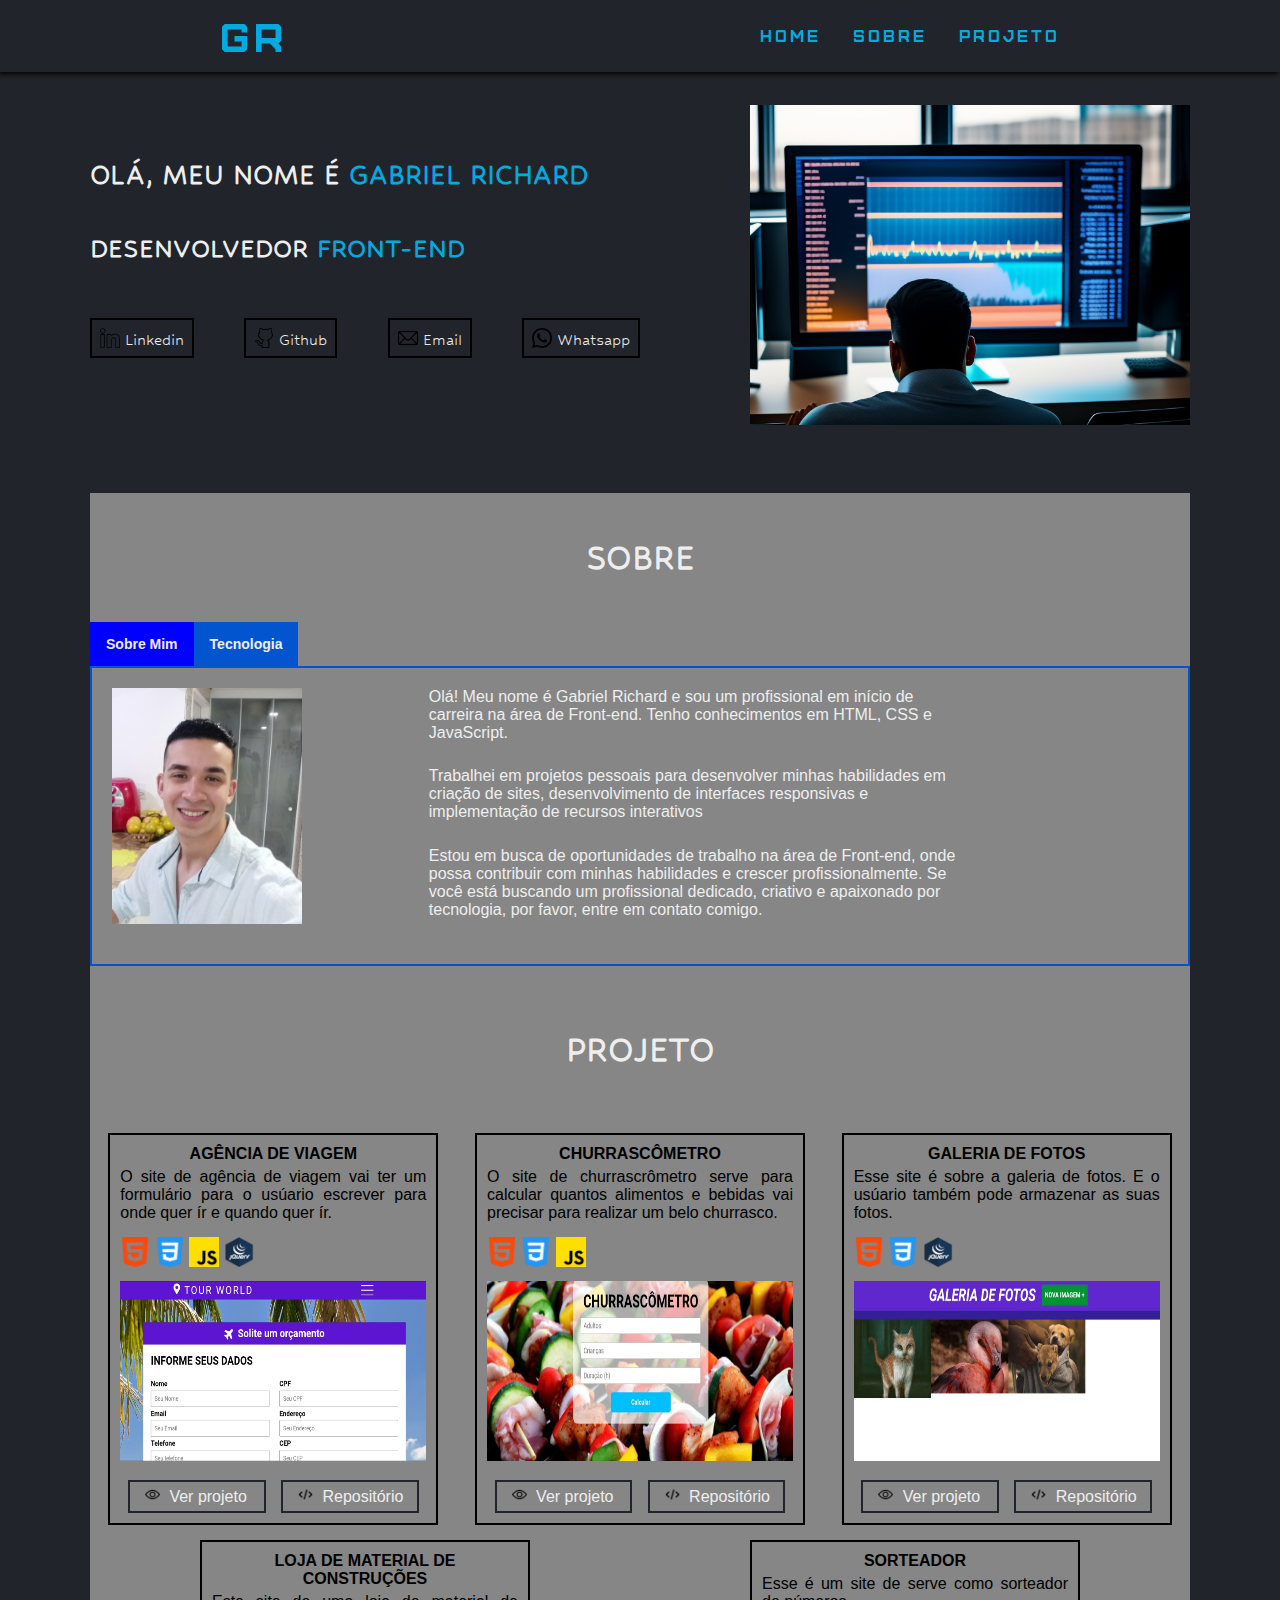
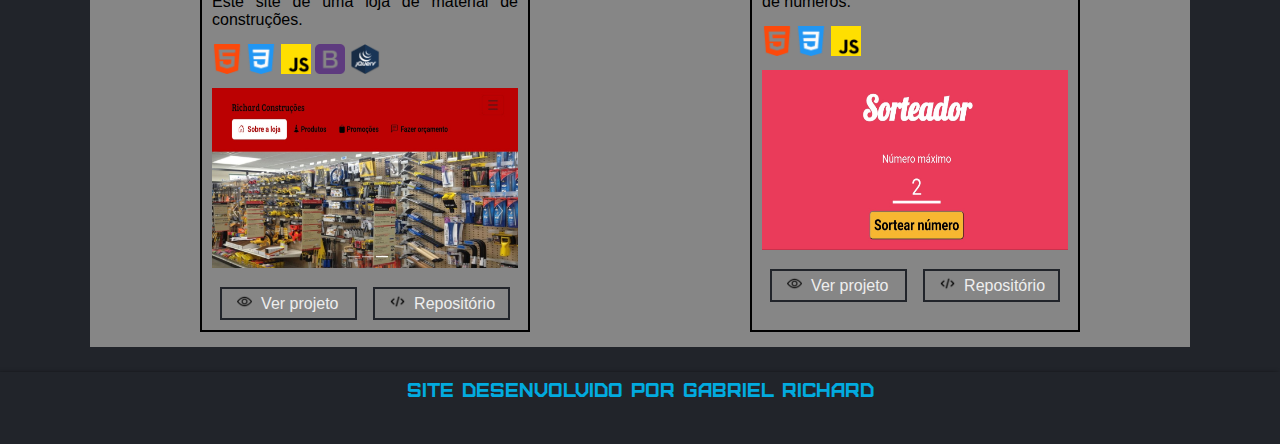
<file: index.html>
<!DOCTYPE html>
<html lang="pt-br">
<head>
    <meta charset="UTF-8">
    <meta http-equiv="X-UA-Compatible" content="IE=edge">
    <meta name="viewport" content="width=device-width, initial-scale=1.0">
    <link rel="shortcut icon" href="./imagem/icone/favicon.png" type="image/x-icon">
    <link rel="stylesheet" href="./css/style.css">
    <title>Gabriel Richard</title>
</head>
<body>
    <header>
        <nav>
            <a href="#" class="logo">GR</a>
            <div class="mobile-menu">
                <div class="line1"></div>
                <div class="line2"></div>
                <div class="line3"></div>
            </div>
            <ul class="nav-list">
                <li>
                    <a href="#home">Home</a>
                </li>
                <li>
                    <a href="#sobre">Sobre</a>
                </li>
                <li>
                    <a href="#projeto">Projeto</a>
                </li>
            </ul>
        </nav>
    </header>
    <main>
        <div class="container">
            <section id="home">
                <div class="nome-midia">
                    <div class="nome">
                        <h1>Olá, meu nome é <span>Gabriel Richard</span></h1>
                        <h2>Desenvolvedor <span>front-end</span></h2>
                    </div>
                    <div class="midia">
                        <div class="linkedin">
                            <a href="https://www.linkedin.com/in/gabriel-richard/" target="_blank">
                                <img src="./imagem/icone/linkedin.png" alt="logo do linkedin">
                                <p>Linkedin</p>
                            </a>
                        </div>
                        <div class="github">
                            <a href="https://github.com/gabrielrichard01" target="_blank">
                                <img src="./imagem/icone/github.png" alt="logo do github">
                                <p>Github</p>
                            </a>
                        </div>
                        <div class="email">
                            <a href="mailto:richard_gabriel2020@outlook.com" target="_blank">
                                <img src="./imagem/icone/email.png" alt="logo do email">
                                <p>Email</p>
                            </a>
                        </div>
                        <div class="whats">
                            <a href="https://api.whatsapp.com/send?phone=5511992557876" target="_blank">
                                <img src="./imagem/icone/whatsapp.png" alt="logo do whatsapp">
                                <p>Whatsapp</p>
                            </a>
                        </div>
                    </div>
                </div>
                <div class="imagem-home">
                    <img src="./imagem/foto/programador.jpg" alt="imagem de um homem programando">
                </div>
            </section>
            <section id="sobre">
                <h2>Sobre</h2>
                <div class="tab">
                    <button class="tablinks" onclick="openTab(event, 'sobre-mim')" id="defaultOpen">Sobre Mim</button>
                    <button class="tablinks" onclick="openTab(event, 'linguagem')">Tecnologia</button>
                </div>
                
                <div id="sobre-mim" class="tabcontent">
                    <div class="imagem-texto">
                        <div class="imagem-sobre">
                            <img src="./imagem/foto/richard.jpg" alt="A foto do dono desse portfolio">
                        </div>
                        <div class="texto">
                            <p>
                                Olá! Meu nome é Gabriel Richard e sou um profissional em início de carreira na área de Front-end. Tenho conhecimentos em HTML, CSS e JavaScript.
                            </p>
                            <p>
                                Trabalhei em projetos pessoais para desenvolver minhas habilidades em criação de sites, desenvolvimento de interfaces responsivas e implementação de recursos interativos
                            </p>
                            <p>
                                Estou em busca de oportunidades de trabalho na área de Front-end, onde possa contribuir com minhas habilidades e crescer profissionalmente. Se você está buscando um profissional dedicado, criativo e apaixonado por tecnologia, por favor, entre em contato comigo.
                            </p>
                    </div>
                    </div>
                </div>
                
                <div id="linguagem" class="tabcontent">
                    <div class="tecnologia">
                        <div class="tech">
                            <div class="imagem-tech">
                                <img src="./imagem/tecnologia/html.png" alt="logo do html">
                            </div>
                            <div class="descricao-tech">
                                <h3>HTML</h3>
                                <p>
                                    É uma linguagem de formatação.
                                </p>
                            </div>
                        </div>
                        <div class="tech">
                            <div class="imagem-tech">
                                <img src="./imagem/tecnologia/css.png" alt="logo do css">
                            </div>
                            <div class="descricao-tech">
                                <h3>CSS</h3>
                                <p>
                                    É uma linguagem de estilo para o site.
                                </p>
                            </div>
                        </div>
                        <div class="tech">
                            <div class="imagem-tech">
                                <img src="./imagem/tecnologia/js.png" alt="logo do javascript">
                            </div>
                            <div class="descricao-tech">
                                <h3>JavaScript</h3>
                                <p>
                                    É uma linguagem de programação para o site ter mais ação.
                                </p>
                            </div>
                        </div>
                        <div class="tech">
                            <div class="imagem-tech">
                                <img src="./imagem/tecnologia/bootstrap.png" alt="logo do javascript">
                            </div>
                            <div class="descricao-tech">
                                <h3>Bootstrap</h3>
                                <p>
                                    Bootstrap é um framework, Usado no HTML, CSS e no JavaScript.
                                </p>
                            </div>
                        </div>
                        <div class="tech">
                            <div class="imagem-tech">
                                <img src="./imagem/tecnologia/jquery.png" alt="logo do jquery">
                            </div>
                            <div class="descricao-tech">
                                <h3>Jquery</h3>
                                <p>
                                    É uma biblioteca do JavaScript.
                                </p>
                            </div>
                        </div>
                    </div>
                </div>
            </section>
            <section id="projeto">
                <h2>Projeto</h2>
                <div class="projeto-alinhado">
                    <div class="projeto-bloco">
                        <div class="projeto-descricao">
                            <h4>Agência de viagem</h4>
                            <p>
                                O site de agência de viagem vai ter um formulário para o usúario escrever para onde quer ír e quando quer ír.
                            </p>
                        </div>
                        <div class="projeto-tech">
                            <img src="./imagem/tecnologia/html.png" alt="logo do html" title="HTML">
                            <img src="./imagem/tecnologia/css.png" alt="logo do css" title="CSS">
                            <img src="./imagem/tecnologia/js.png" alt="logo do Javascript" title="Javascript">
                            <img src="./imagem/tecnologia/jquery.png" alt="logo do jquery" title="Jquery">
                        </div>
                        <div class="projeto-imagem">
                            <img src="./imagem/projeto/pj-formulario.jpg" alt="imagem do site de agencia de viagens">
                        </div>
                        <div class="projeto-link">
                            <div class="projeto-ver">
                                <a href="https://tourworld.vercel.app/" target="_blank">
                                    <img src="./imagem/icone/view.png" alt="olho"> Ver projeto
                                </a>
                            </div>
                            <div class="projeto-repositorio">
                                <a href="https://github.com/gabrielrichard01/tourworld" target="_blank">
                                    <img src="./imagem/icone/code.png" alt="code"> Repositório
                                </a> 
                            </div>
                        </div>
                    </div>
                    <div class="projeto-bloco">
                        <div class="projeto-descricao">
                            <h4>Churrascômetro</h4>
                            <p>
                                O site de churrascrômetro serve para calcular quantos alimentos e bebidas vai precisar para realizar um belo churrasco.
                            </p>
                        </div>
                        <div class="projeto-tech">
                            <img src="./imagem/tecnologia/html.png" alt="logo do html" title="HTML">
                            <img src="./imagem/tecnologia/css.png" alt="logo do css" title="CSS">
                            <img src="./imagem/tecnologia/js.png" alt="logo do javascript" title="JavaScript">
                        </div>
                        <div class="projeto-imagem">
                            <img src="./imagem/projeto/pj-churras.jpg" alt="imagem do site de churrasco">
                        </div>
                        <div class="projeto-link">
                            <div class="projeto-ver">
                                <a href="https://gabrielrichard01.github.io/churrascometro/" target="_blank">
                                    <img src="./imagem/icone/view.png" alt="olho"> Ver projeto
                                </a>
                            </div>
                            <div class="projeto-repositorio">
                                <a href="https://github.com/gabrielrichard01/churrascometro" target="_blank">
                                    <img src="./imagem/icone/code.png" alt="code"> Repositório
                                </a> 
                            </div>
                        </div>
                    </div>
                    <div class="projeto-bloco">
                        <div class="projeto-descricao">
                            <h4>Galeria de fotos</h4>
                            <p>
                                Esse site é sobre a galeria de fotos. E o usúario também pode armazenar as suas fotos.
                            </p>
                        </div>
                        <div class="projeto-tech">
                            <img src="./imagem/tecnologia/html.png" alt="logo do html" title="HTML">
                            <img src="./imagem/tecnologia/css.png" alt="logo do css" title="CSS">
                            <img src="./imagem/tecnologia/jquery.png" alt="logo do jquery" title="Jquery">
                        </div>
                        <div class="projeto-imagem">
                            <img src="./imagem/projeto/pj-galeria.jpg" alt="imagem do site de galeria de fotos">
                        </div>
                        <div class="projeto-link">
                            <div class="projeto-ver">
                                <a href="https://gr-jquery-galeria-fotos.vercel.app/?vercelToolbarCode=JFaMmIUilv0R9Pz" target="_blank">
                                    <img src="./imagem/icone/view.png" alt="olho"> Ver projeto
                                </a>
                            </div>
                            <div class="projeto-repositorio">
                                <a href="https://github.com/gabrielrichard01/jquery-galeria-fotos" target="_blank">
                                    <img src="./imagem/icone/code.png" alt="code"> Repositório
                                </a> 
                            </div>
                        </div>
                    </div>
                    <div class="projeto-bloco">
                        <div class="projeto-descricao">
                            <h4>Loja de material de construções</h4>
                            <p>
                                Este site de uma loja de material de construções.
                            </p>
                        </div>
                        <div class="projeto-tech">
                            <img src="./imagem/tecnologia/html.png" alt="logo do html" title="HTML">
                            <img src="./imagem/tecnologia/css.png" alt="logo do css" title="CSS">
                            <img src="./imagem/tecnologia/js.png" alt="logo do javascript" title="JavaScript">
                            <img src="./imagem/tecnologia/bootstrap.png" alt="logo do bootstrap" title="bootstrap">
                            <img src="./imagem/tecnologia/jquery.png" alt="logo do Jquery" title="Jquery">
                        </div>
                        <div class="projeto-imagem">
                            <img src="./imagem/projeto/pj-construcoes.jpg" alt="imagem do site de loja de material de construções">
                        </div>
                        <div class="projeto-link">
                            <div class="projeto-ver">
                                <a href="https://richard-construcoes.vercel.app/" target="_blank">
                                    <img src="./imagem/icone/view.png" alt="olho"> Ver projeto
                                </a>
                            </div>
                            <div class="projeto-repositorio">
                                <a href="https://github.com/gabrielrichard01/richard-construcoes" target="_blank">
                                    <img src="./imagem/icone/code.png" alt="code"> Repositório
                                </a> 
                            </div>
                        </div>
                    </div>
                    <div class="projeto-bloco">
                        <div class="projeto-descricao">
                            <h4>Sorteador</h4>
                            <p>
                                Esse é um site de serve como sorteador de números.
                            </p>
                        </div>
                        <div class="projeto-tech">
                            <img src="./imagem/tecnologia/html.png" alt="logo do html" title="HTML">
                            <img src="./imagem/tecnologia/css.png" alt="logo do css" title="CSS">
                            <img src="./imagem/tecnologia/js.png" alt="logo do javascript" title="Javascript">
                        </div>
                        <div class="projeto-imagem">
                            <img src="./imagem/projeto/pj-sorteador.jpg" alt="imagem do site de sorteador">
                        </div>
                        <div class="projeto-link">
                            <div class="projeto-ver">
                                <a href="https://sorteador-eight.vercel.app/" target="_blank">
                                    <img src="./imagem/icone/view.png" alt="olho"> Ver projeto
                                </a>
                            </div>
                            <div class="projeto-repositorio">
                                <a href="https://github.com/gabrielrichard01/sorteador" target="_blank">
                                    <img src="./imagem/icone/code.png" alt="code"> Repositório
                                </a> 
                            </div>
                        </div>
                    </div>
                </div>
            </section>
        </div>
    </main>    
    <footer>
        <div class="footer-container">
            <p>
                Site desenvolvido por Gabriel Richard
            </p>
        </div>
    </footer>
    <script src="./js/menu.js"></script>
    <script src="./js/sobre.js"></script>
</body>
</html>
</file>
<file: css/style.css>
@font-face {
  font-family: "furore";
  src: url(../fonts/furore/Furore.otf);
}

@font-face {
  font-family: "hubballi";
  src: url(../fonts/hubballi/Hubballi-Regular.ttf);
}

:root{
  --font-header: "furore";
  --font-titulo: "hubballi";
}
* {
  margin: 0;
  padding: 0;
  box-sizing: border-box;
  font-family: Arial, Helvetica, sans-serif;
}

html{
  scroll-behavior: smooth;
}

header a {
  color: #02aadf;
  text-decoration: none;
  transition: 0.3s;
  font-family: var(--font-header);
}

.nav-list a:hover {
  text-decoration: underline;
  color: #6fd0ee;
}

.logo {
  font-size: 40px;
  text-transform: uppercase;
  letter-spacing: 5px;
}

nav {
  position: fixed;
  width: 100%;
  display: flex;
  justify-content: space-around;
  align-items: center;
  background: #21242a;
  box-shadow: -2px 2px 5px black;
  height: 8vh;
}

.nav-list {
  list-style: none;
  display: flex;
}

.nav-list li {
  letter-spacing: 3px;
  margin-left: 32px;
}

.mobile-menu {
  display: none;
  cursor: pointer;
}

.mobile-menu div {
  width: 32px;
  height: 2px;
  background: #fff;
  margin: 8px;
  transition: 0.3s;
}

@media (max-width: 999px) {
  body {
    overflow-x: hidden;
  }
  .nav-list {
    position: absolute;
    top: 8vh;
    right: 0;
    width: 50vw;
    height: 92vh;
    background: #21242a;
    flex-direction: column;
    align-items: center;
    justify-content: space-around;
    transform: translateX(100%);
    transition: transform 0.3s ease-in;
  }
  .nav-list li {
    margin-left: 0;
    opacity: 0;
  }
  .mobile-menu {
    display: block;
  }
}

.nav-list.active {
  transform: translateX(0);
}

@keyframes navLinkFade {
  from {
    opacity: 0;
    transform: translateX(50px);
  }
  to {
    opacity: 1;
    transform: translateX(0);
  }
}

.mobile-menu.active .line1 {
  transform: rotate(-45deg) translate(-8px, 8px);
}

.mobile-menu.active .line2 {
  opacity: 0;
}

.mobile-menu.active .line3 {
  transform: rotate(45deg) translate(-5px, -7px);
}

main{
  background-color: #21242a;
  padding-bottom: 25px;
}

.container{
  max-width: 1100px;
  margin: 0 auto;
}

#home{
  padding-top: 50px;
  display: flex;
}

.midia img{
  width: 20px;
}

.imagem-home img{
  width: 100%;
}

.nome-midia{
  width: 50%;
}

.nome{
  margin-top: 20%;
  margin-bottom: 10%;
}

span{
  font-family: var(--font-titulo);
  color: #02aadf;
}

.nome h1{
  font-size: 32px;
  font-family: var(--font-titulo);
  text-transform: uppercase;
  color: #eeeeee;
  margin-bottom: 8%;
}

.nome h2{
  font-size: 30px;
  font-family: var(--font-titulo);
  text-transform: uppercase;
  color: #eeeeee;
}

.midia{
  display: flex;
  justify-content: space-between;
  flex-wrap: wrap;
  margin-bottom: 20px;
}

.imagem-home{
  width: 40%;
  margin-left: 10%;
  margin-top: 5%;
}

.linkedin,
.github,
.email,
.whats{
  margin-bottom: 10px;
}

.linkedin p,
.github p,
.email p,
.whats p{
  margin-top: 3px;
  margin-left: 5px;
  font-size: 18px;
  font-family: var(--font-titulo);
}

.linkedin a,
.github a,
.email a,
.whats a{
  display: flex;
  padding: 8px;
  color: #eeeeee;
  text-decoration: none;
  border: 2px solid black;
}

.linkedin a:hover{
  border: 2px solid #0ac2f0;
  background-color: #02aadf;
  transition: 1s;
}

.github a:hover{
  border: 2px solid #96078a;
  background-color: #db17cb;
  transition: 1s;
}

.email a:hover{
  border: 2px solid #0355cf;
  background-color: #1167e7af;
  transition: 1s;
}

.whats a:hover{
  border: 2px solid #25d366;
  background-color: #38e78e;
  transition: 1s;
}

@media (max-width: 910px){
  .imagem-home{
    display: none;
  }

  .nome-midia{
    margin: 0 auto;
  }

  .nome h1{
    font-size: 28px;
  }

  .nome h2{
    font-size: 26px;
  }
}

#sobre{
  background-color: #868686;
  margin-top: 5vw;
}

#sobre h2{
  text-align: center;
  text-transform: uppercase;
  font-family: var(--font-titulo);
  font-size: 40px;
  color: #eeeeee;
  padding: 3.5vw 0;
}

.tab {
  overflow: hidden;
}

.tab button {
  background-color: inherit;
  float: left;
  border: none;
  outline: none;
  cursor: pointer;
  padding: 14px 16px;
  transition: 0.3s;
  font-size: 14px;
  font-weight: bold;
  color: #eeeeee;
  background-color: #0355cf;
}

.tab button:hover {
  background-color: #0355cf8f;
}

.tab button.active {
  background-color: blue;
}

.tabcontent {
  display: none;
  padding: 20px;
  border: 2px solid #0355cf;
}

.imagem-sobre img{
  width: 60%;
}

.imagem-texto{
  display: flex;
  flex-wrap: wrap;
}

.imagem-sobre{
  width: 30%;
}

.descricao-tech{
  text-align: center;
}

.texto{
  width: 50%;
}

.texto p{
  color: #eeeeee;
  padding-bottom: 2vw;
}

@media (max-width: 900px){
  .imagem-texto{
    display: block;
    width: 100%;
  }

  .imagem-sobre{
    text-align: center;
    width: 100%;
  }

  .imagem-sobre img{
    width: 35%;
  }

  .texto{
    width: 100%;
  }
}

.imagem-tech img{
  width: 100px;
  margin-right: 15px;
}

.tecnologia{
  display: flex;
  flex-wrap: wrap;
  width: 100%;
  justify-content: space-around;
}

.tech{
  border: 3px solid #02aadf;
  display: flex;
  background-color: #0355cf;
  width: 40%;
  padding: 18px;
  margin-bottom: 15px;
}

.tech p{
  color: #eeeeee;
  margin: 10px 0;
}

@media (max-width: 428px){
  .tecnologia{
    text-align: center;
  }

  .tech{
    display: block;
  }

  .imagem-tech img{
    margin-bottom: 10px;
  }
}

#projeto{
  background-color: #868686;
}

#projeto h2{
  text-align: center;
  text-transform: uppercase;
  color: #eeeeee;
  font-family: var(--font-titulo);
  font-size: 40px;
  padding: 5vw 0;
}

.projeto-tech img{
  width: 30px;
}

.projeto-imagem img{
  width: 100%;
  height: 20vh;
}

.projeto-link img{
  width: 15px;
  margin-right: 5px;
}

.projeto-alinhado{
  display: flex;
  width: 100%;
  justify-content: space-around;
  flex-wrap: wrap;
}

.projeto-bloco{
  border: 2px solid black;
  width: 30%;
  padding: 10px;
  margin-bottom: 15px;
}

.projeto-descricao h4{
  text-align: center;
  text-transform: uppercase;
  padding-bottom: 5px;
}

.projeto-descricao p{
  text-align: justify;
  padding-bottom: 15px;
}

.projeto-tech{
  padding-bottom: 10px;
}

.projeto-imagem{
  padding-bottom: 15px;
}

.projeto-link{
  display: flex;
  justify-content: space-around;
  flex-wrap: wrap;
}

.projeto-ver,
.projeto-repositorio{
  border: 2px solid #21242a;
  padding: 5px;
  width: 45%;
}

.projeto-ver a,
.projeto-repositorio a{
  text-decoration: none;
  margin-left: 10px;
  color: #eeeeee;
}

.projeto-ver:hover,
.projeto-repositorio:hover{
  background-color: #0355cf;
  transition: 0.6s;
}

@media(max-width: 900px){
  .projeto-bloco{
    width: 40%;
  }

  .projeto-descricao p{
    text-align: center;
  }

  .projeto-link{
    flex-wrap: wrap;
  }

  .projeto-ver,
  .projeto-repositorio{
    width: 60%;
    margin-bottom: 10px;
  }
}

@media(max-width: 428px){
  .projeto-bloco{
    width: 80%;
  }
}

footer{
  background-color: #21242a;
  box-shadow: -2px 2px 5px black;
  height: 8vh;
}

.footer-container{
  max-width: 1100px;
  margin: 0 auto;
}

.footer-container p{
  color: #02aadf;
  text-align: center;
  text-transform: uppercase;
  font-family: var(--font-header);
  font-size: 20px;
  padding-top: 5px;
}

@media(max-width: 428px){
  .footer-container p{
    font-size: 14px;
  }
}
</file>
